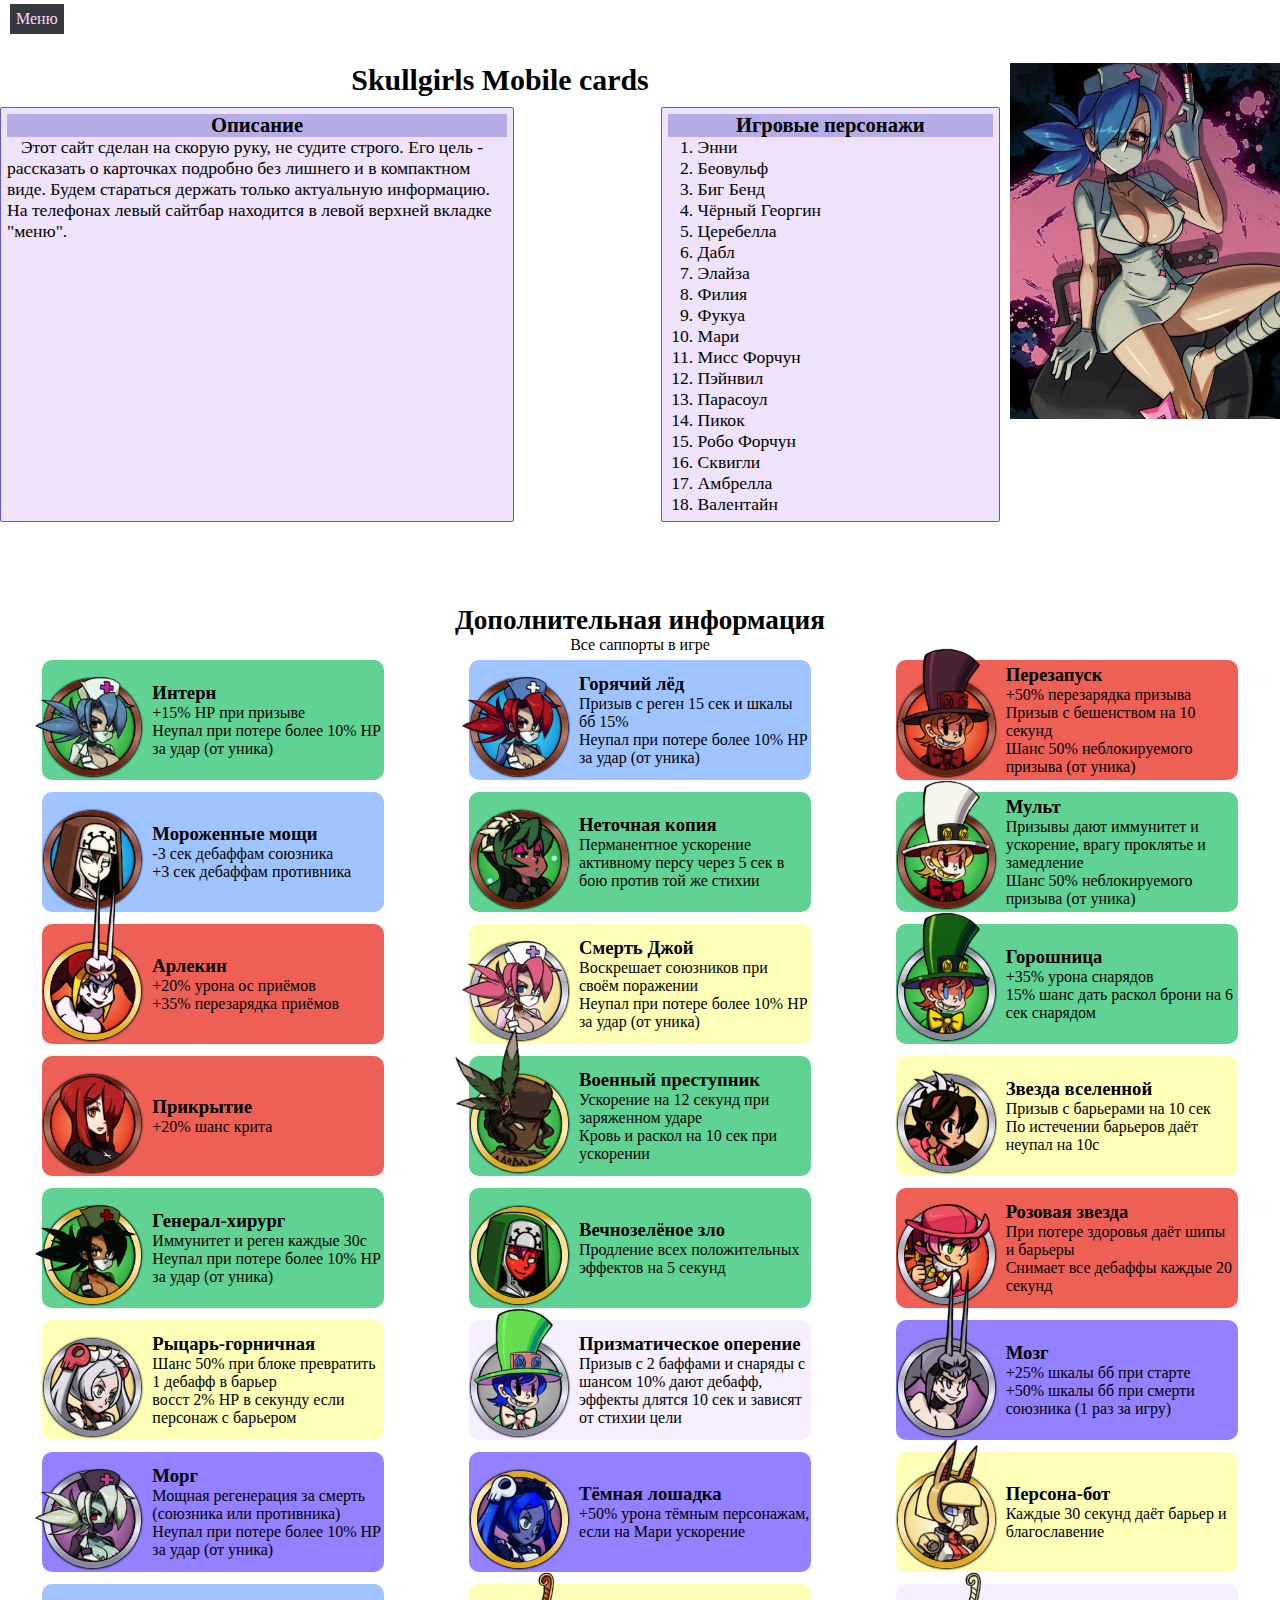
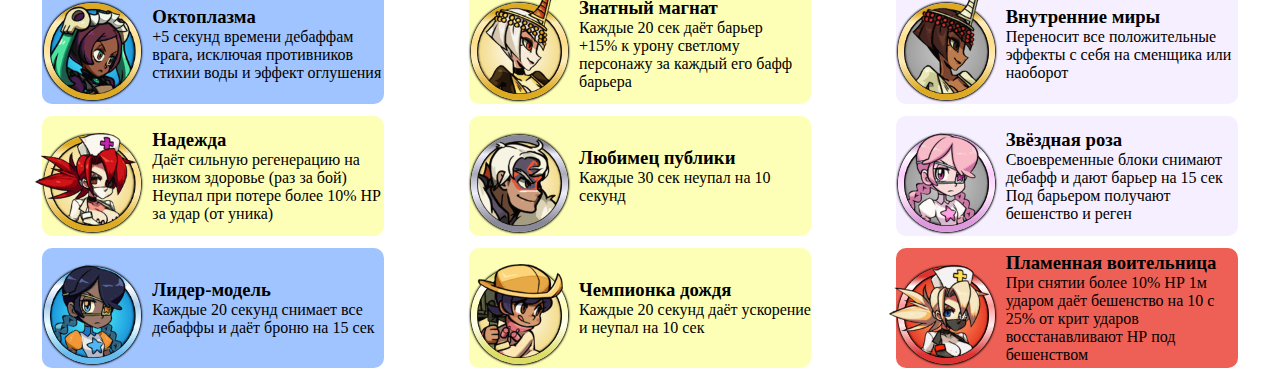
<file: index.html>
<!DOCTYPE html>
<html lang="ru-RU">
<head>
   <meta charset="UTF-8">
   <meta name="viewport" content="width=device-width">
   <link rel="stylesheet" href="files/main.css">
   <link rel="shortcut icon" href="files/icons/valentine.png">
   <title>Skullgirls Mobile Cards</title>
</head>
<body>
   <section  class="wrapper" id="crds">
      <div class="aside" id="aside">
         <p class="version">Версия игры: <span>6.5</span></p>
         <h2>Персонажи</h2>
         <div class="closer" onclick="closer()">X</div>
         <div id="list">
            <ul type="none">
               <li><span>Энни</span>
                  <ul type="none" id="cards">
                     <li onclick="solar_flair()">Солнечный дар</li>
                     <li onclick="star_child()">Звёздное дитя</li>
                     <li onclick="galactic_glamour()">Галактический гламур</li>
                     <li onclick="ninja_star()">Звезда-ниндзя</li>
                     <li onclick="triple_threat()">Тройная угроза</li>
                     <li onclick="cosmic_rebel()">Космическая мятежница</li>
                     <li onclick="materia_girl()">Девочка-материя</li>
                     <li onclick="timeless_hero()">Вневременный кумир</li>
                     <li onclick="moonstruck()">Сила луны</li>
                     <li onclick="ageless_wonder()">Нестареющее чудо</li>
                     <li onclick="starlight_rose()">Звездная роза</li>
                     <li onclick="fire_branded()">Клеймённая огнём</li>
                     <li onclick="model_leader()">Лидер-модель</li>
                     <li onclick="star_shine()">Сияние звёзд</li>
                  </ul></li>
               <li><span>Беовульф</span>
                  <ul type="none">
                     <li onclick="underdog()">Волк отпущения</li>
                     <li onclick="cold_stones()">Ледяная глыба</li>
                     <li onclick="number_one()">Первый</li>
                     <li onclick="hype_man()">Показушник</li>
                     <li onclick="wrestler()">Рестлер Х</li>
                     <li onclick="fan_favorite()">Любимец публики</li>
                     <li onclick="dragon_brawler()">Кулак дракона</li>
                     <li onclick="freedom_fighter()">Борец за свободу</li>
                     <li onclick="pickle_baller()">Пиклобист</li>
                     <li onclick="wulfsbane()">Волкодав</li>
                     <li onclick="weekend_warrior()">Воин на час</li>
                     <li onclick="beast_king()">Царь зверей</li>
                     <li onclick="snake_bite()">Укус змеи</li>
                     <li onclick="dark_might()">Тёмный навсегда</li>
                     <li onclick="ogre_achiever()">Огряной зелёный</li>
                  </ul></li>
               <li><span>Биг Бенд</span>
                  <ul type="none">
                     <li onclick="bassline()">Линия басов</li>
                     <li onclick="beat_box()">Битбокс</li>
                     <li onclick="virtuoso()">Классика виртуоза</li>
                     <li onclick="robocopy()">Робокопия</li>
                     <li onclick="resonant_evil()">Симфония зла</li>
                     <li onclick="treble_maker()">Бравурный бит</li>
                     <li onclick="private_dick()">Рядовой дик</li>
                     <li onclick="jazz()">Солдат джаз</li>
                     <li onclick="megasonic()">Мегасоник</li>
                     <li onclick="epic_sax()">Эпик сакс гай</li>
                     <li onclick="heavy_metal()">Хэви-метал</li>
                     <li onclick="dream_band()">Звёздный состав</li>
                     <li onclick="brass_bandit()">Медный разбойник</li>
                  </ul></li>
               <li><span>Чёрный Георгин</span>
                  <ul type="none">
                     <li onclick="trigger_happy()">Авантюристка</li>
                     <li onclick="golden_gunner()">Золотой стрелок</li>
                     <li onclick="lethal_weapon()">Смертельное оружие</li>
                     <li onclick="dame_slayer()">Наёмница рока</li>
                     <li onclick="soul_crusher()">Сокрушительница душ</li>
                     <li onclick="psycommander()">Психокомандир</li>
                     <li onclick="red_rider()">Красный всадник</li>
                     <li onclick="corrosive_agent()">Едкий агент</li>
                     <li onclick="martial_outlaw()">Военный преступник</li>
                     <li onclick="unfazed()">Невозмутимость</li>
                     <li onclick="fur_monger()">Меховик войны</li>
                     <li onclick="unholy_host()">Носитель нечисти</li>
                     <li onclick="hex_caliber()">Ведьмовский калибр</li>
                  </ul></li>
               <li><span>Церебелла</span>
                  <ul type="none">
                     <li onclick="understudy()">Дублёр</li>
                     <li onclick="headstrong()">Сила мысли</li>
                     <li onclick="toad_warrior()">Боевая жаба</li>
                     <li onclick="gray_matter()">Мозг</li>
                     <li onclick="big_top()">Мощный верх</li>
                     <li onclick="harlequin()">Арлекин</li>
                     <li onclick="brain_freeze()">Отмороженная</li>
                     <li onclick="armed_forces()">Армия</li>
                     <li onclick="criminal_mind()">Преступный умысел</li>
                     <li onclick="scare_giver()">Страшила</li>
                     <li onclick="blitz_glamour()">Сила денег</li>
                     <li onclick="heavy_handed()">Тяжёлая рука</li>
                     <li onclick="star_spangled()">Звёзды и полосы</li>
                     <li onclick="mekastar()">Мехастар</li>
                  </ul></li>
               <li><span>Дабл</span>
                  <ul type="none">
                     <li onclick="nunsense()">Ересь</li>
                     <li onclick="sundae_school()">Мороженные мощи</li>
                     <li onclick="temple_tyrant()">Тиран из храма</li>
                     <li onclick="myst_match()">Мистика</li>
                     <li onclick="doublicious()">Двойная мята</li>
                     <li onclick="rainbow_blight()">Радужный мор</li>
                     <li onclick="immoral_fiber()">Аморальные устои</li>
                     <li onclick="evergreen_evil()">Вечнозеленое зло</li>
                     <li onclick="xenomorph()">Ксеноморф</li>
                     <li onclick="chaos_theory()">Теория хаоса</li>
                     <li onclick="creature_of_habit()">Порождение привычки</li>
                     <li onclick="heart_of_darkness()">Сердце тьмы</li>
                     <li onclick="jawbreaker()">Зуболом</li>
                     <li onclick="altar_ego()">Алтарное эго</li>
                  </ul></li>
               <li><span>Элайза</span>
                  <ul type="none">
                     <li onclick="denile()">Нилисток</li>
                     <li onclick="decrypted()">Гроб да винчи</a></li>
                     <li onclick="scarlet_viper()">Алая гадюка</li>
                     <li onclick="bloody_valentine()">Кровь фэй</li>
                     <li onclick="tomb_gloom()">Мрачная птица</li>
                     <li onclick="inner_pieces()">Внутренние миры</li>
                     <li onclick="red_velvet()">Красный бархат</li>
                     <li onclick="lapis_luxury()">Роскошный лазурит</li>
                     <li onclick="bloodbath()">Кровавая баня</li>
                     <li onclick="diva_intervention()">Партия дивы</li>
                     <li onclick="noble_mogul()">Знатный магнат</li>
                     <li onclick="stand_out()">Одна такая</li>
                     <li onclick="mummy_dearest()">Драгоценная мумия</li>
                  </ul></li>
               <li><span>Филия</span>
                  <ul type="none">
                     <li onclick="bad_hair()">Голова-трава</li>
                     <li onclick="frayed_ends()">Концы секутся</li>
                     <li onclick="ms_frosty()">Снеговичок</li>
                     <li onclick="hair_apparent()">Локон медичи</li>
                     <li onclick="rock_star()">Звезда вселенной</li>
                     <li onclick="parasite_weave()">Паразит</li>
                     <li onclick="idol_threat()">Звёздная угроза</li>
                     <li onclick="curl_scout()">Кудрявый скаут</li>
                     <li onclick="windswept()">Волосы на ветру</li>
                     <li onclick="dreadlocks()">Локоны-убийцы</li>
                     <li onclick="djinn_frizz()">Кудряшка-джинн</li>
                     <li onclick="class_cutter()">Мастер-класс</li>
                     <li onclick="blue_streak()">Синяя молния</li>
                  </ul></li>
               <li><span>Фукуа</span>
                  <ul type="none">
                     <li onclick="rough_copy()">Неточная копия</li>
                     <li onclick="infernal_twin()">Двойник из пекла</li>
                     <li onclick="souls_sister()">Сестра по духу</li>
                     <li onclick="rain_shadow()">Грозовая тень</li>
                     <li onclick="chameleon_twist()">Ящерица спок</li>
                     <li onclick="hell_belle()">Адская девица</li>
                     <li onclick="feathered_edges()">Соколиные крылья</li>
                     <li onclick="vaporwave_vixen()">Милая меломанка</li>
                     <li onclick="night_terror()">Ночной кошмар</li>
                     <li onclick="phantom_threads()">Призрачные нити</li>
                     <li onclick="apex_complex()">Альфа-комплекс</li>
                     <li onclick="dream_demon()">Демон из сна</li>
                     <li onclick="shadow_puppet()">Мрачная марионетка</li>
                     <li onclick="splitting_image()">Зазеркалье</li>
                  </ul></li>
               <li><span>Мари</span>
                  <ul type="none">
                     <li onclick="bare_bones()">Голые кости</li>
                     <li onclick="moody_magus()">Угрюмая колдунья</li>
                     <li onclick="phantom_wrangler()">Призрачная пастушка</li>
                     <li onclick="snake_charmer()">Змея-заклинательница</li>
                     <li onclick="maid_of_honor()">Рыцарь-горничная</li>
                     <li onclick="octoplasm()">Октоплазма</li>
                     <li onclick="gust_buster()">Охотница с пылесосом</li>
                     <li onclick="grin_reaper()">Скалящийся жнец</li>
                     <li onclick="dark_horse()">Тёмная лошадка</li>
                     <li onclick="gravedigger()">Гробокопательница</li>
                     <li onclick="spell_bent()">Одержимость</li>
                     <li onclick="megalomaniac()">Мегаломаньяк</li>
                     <li onclick="heartless()">Бессердечная</li>
                  </ul></li>
               <li><span>Мисс Форчун</span>
                  <ul type="none">
                     <li onclick="just_kitten()">Котейка-шутейка</li>
                     <li onclick="hellcat()">Адская кошка</li>
                     <li onclick="ms_trial()">Мисс Адвокат</li>
                     <li onclick="purrfect_dark()">Полный мр-р-рак</li>
                     <li onclick="feline_lucky()">Трёхцветная удача</li>
                     <li onclick="time_thief()">Похититель времени</li>
                     <li onclick="hack_n_splash()">Рвать и поливать</li>
                     <li onclick="claw_order()">Когти и порядок</li>
                     <li onclick="rogue_agent()">Вор-одиночка</li>
                     <li onclick="meow_furever()">Сейчёс и мяувсегда</li>
                     <li onclick="furmidable()">Котомощь</li>
                     <li onclick="furry_fury()">Лохматая ярость</li>
                     <li onclick="wind_stalker()">Ветреный сталкер</li>
                     <li onclick="foot_soldier()">Рядовой</li>
                  </ul></li>
               <li><span>Пэйнвил</span>
                  <ul type="none">
                     <li onclick="rusty()">Ржавый</li>
                     <li onclick="twisted_mettle()">Металлопрокат</li>
                     <li onclick="blood_drive()">Сестра крови</li>
                     <li onclick="rage_appropriate()">Подростковый</li>
                     <li onclick="freaky_friday()">Жуткая пятница</li>
                     <li onclick="firefly()">Светлячок</li>
                     <li onclick="biting_cold()">Кусачий мороз</li>
                     <li onclick="buzzkill()">Пчёлы-убийцы</li>
                     <li onclick="raw_nerv()">Оголённый нерв</li>
                     <li onclick="grim_fan()">Мрачное фанданго</li>
                     <li onclick="web_crawler()">Паутинник</li>
                     <li onclick="fly_trap()">Мухоловка</li>
                     <li onclick="neuromancer()">Нейромант</li>
                     <li onclick="masked_menace()">Угроза в маске</li>
                  </ul></li>
               <li><span>Парасоул</span>
                  <ul type="none">
                     <li onclick="sheltered()">Прикрытие</li>
                     <li onclick="heavy_reign()">Осадки замка</li>
                     <li onclick="no_egrets()">Держать строй</li>
                     <li onclick="ivy_league()">Лига плюща</li>
                     <li onclick="shadow_ops()">Тайные операции</li>
                     <li onclick="indomitable()">Неукротимость</li>
                     <li onclick="regally_blonde()">Белая королева</li>
                     <li onclick="star_crossed()">Незвёздный час</li>
                     <li onclick="primed()">Высший сорт</li>
                     <li onclick="princess_pride()">Принцесса</li>
                     <li onclick="high_ruler()">Зельдомания</li>
                     <li onclick="bombshell()">Бомба</li>
                     <li onclick="risky_ginger()">Рыжая авантюристка</li>
                     <li onclick="summer_salt()">Соль дождя</li>
                     <li onclick="locked_in()">Бой-баба</li>
                  </ul></li>
               <li><span>Пикок</span>
                  <ul type="none">
                     <li onclick="rerun()">Перезапуск</li>
                     <li onclick="sketchy()">Мульт</li>
                     <li onclick="prism_plumage()">Призматическое оперение</li>
                     <li onclick="wildcard()">Джокер</li>
                     <li onclick="pea_shooter()">Горошница</li>
                     <li onclick="inkling()">Чернильница</li>
                     <li onclick="mean_one()">Гадкая я</li>
                     <li onclick="untouchable()">Неприкасаемые</li>
                     <li onclick="ultraviolent()">Ультрафиолет</li>
                     <li onclick="taf()">Вот и всё</li>
                     <li onclick="primal_prodigy()">Животный дар</li>
                     <li onclick="deal_breaker()">Сделка отменяется</li>
                     <li onclick="freeze_frame()">Стоп-кадр</li>
                     <li onclick="dream_catcher()">Ловец снов</li>
                  </ul></li>
               <li><span>Робо Форчун</span>
                  <ul type="none">
                     <li onclick="prototype()">Прототип</li>
                     <li onclick="m30w()">М-РУ</li>
                     <li onclick="nyanotech()">Нянотехнологии</li>
                     <li onclick="blue_bomber()">Синий подрывник</li>
                     <li onclick="vector_protector()">Защита вектора</li>
                     <li onclick="purrminator()">Мур-р-минатор</li>
                     <li onclick="head_hunter()">Головорезка</li>
                     <li onclick="blue_screen()">Синий экран</li>
                     <li onclick="terror_byte()">Террор-байт</li>
                     <li onclick="number_cruncher()">Числодробилка</li>
                     <li onclick="persona_assistant()">Персона-бот</li>
                     <li onclick="buffer_zone()">Буферная зона</li>
                     <li onclick="overclocked()">В разгоне</li>
                     <li onclick="reimaged()">Новый образ</li>
                     <li onclick="x_bot()">Икс-бот</li>
                  </ul></li>
               <li><span>Сквигли</span>
                  <ul type="none">
                     <li onclick="stage_fright()">Боязнь сцены</li>
                     <li onclick="scared_stiff()">Страх и паралич</li>
                     <li onclick="dead_heat()">Мёртвый огонь</li>
                     <li onclick="gang_green()">Бандитский зелёный</li>
                     <li onclick="nearly_departed()">Почти ушедшая</li>
                     <li onclick="necrobreaker()">Некробрейкер</li>
                     <li onclick="thrill_shrieker()">Героиня триллера</li>
                     <li onclick="dead_of_winter()">Холодная смерть</li>
                     <li onclick="poltergust()">Призрачный порыв</li>
                     <li onclick="bio_exorcist()">Биоэкзорцист</li>
                     <li onclick="demon_artist()">Арт-демонесса</li>
                     <li onclick="plot_twisted()">Сюжетный поворот</li>
                     <li onclick="grave_danger()">Смертельная опасность</li>
                     <li onclick="love_crafted()">Лав и крафт</li>
                  </ul></li>
               <li><span>Амбрелла</span>
                  <ul type="none">
                     <li onclick="salty()">Соль и душевная боль</li>
                     <li onclick="fresh_heir()">Знатный ветер</li>
                     <li onclick="rose_tinted()">Розовая звезда</li>
                     <li onclick="puddle_pirate()">Пират-лужеход</li>
                     <li onclick="candy_crusher()">Конфетный бой</li>
                     <li onclick="wild_child()">Сорвиголова</li>
                     <li onclick="wunderkind()">Вундеркинд</li>
                     <li onclick="tidal_traveler()">Верхом на волне</li>
                     <li onclick="palace_plunderer()">Расхитительница дворцов</li>
                     <li onclick="space_case()">Ты просто космос</li>
                     <li onclick="psykid()">Юный телепат</li>
                     <li onclick="eager_deceiver()">Прыткая пройдоха</li>
                     <li onclick="death_wish()">Жажда смерти</li>
                     <li onclick="raining_champ()">Чемпионка дождя</li>
                  </ul></li>
               <li><span>Валентайн</span>
                  <ul type="none">
                     <li onclick="scrub()">Интерн</li>
                     <li onclick="icy_hot()">Горячий лёд</li>
                     <li onclick="oh_mai()">Мэйдэй!</li>
                     <li onclick="graveyard_shift()">В морге</li>
                     <li onclick="kill_joy()">Смерть джой</li>
                     <li onclick="pyro_technique()">Пиро-техника</li>
                     <li onclick="silent_kill()">Сайлент килл</li>
                     <li onclick="surgeon_general()">Генерал-хирург</li>
                     <li onclick="last_hope()">Надежда</li>
                     <li onclick="final_fang()">Последний клык</li>
                     <li onclick="seraph_soldier()">Пламенная воительница</li>
                     <li onclick="wetwork()">Мокрое дело</li>
                     <li onclick="tres_chic()">Инкогнито</li>
                     <li onclick="assassin_greed()">Жадность убийцы</li>
                     <li onclick="near_death()">Спутница смерти</li>
                  </ul></li>
            </ul>
         </div>
         <h2>Вариации</h2>
      </div>
      <div class="card" id="skullgirls">
         <!-- main.js -->
         <ul class="menu__char" type="none">
            <li class="card_name"><h2 class="head">Skullgirls Mobile cards</h2></li>
            <li class="the_signature_ab indent box" style="max-width: 500px;">
               <h3 class="center highlight">Описание</h3>
               <p>Этот сайт сделан на скорую руку, не судите строго. Его цель - рассказать о карточках подробно без лишнего и в компактном виде. Будем стараться держать только актуальную информацию. На телефонах левый сайтбар находится в левой верхней вкладке "меню".</p>
            </li>
            <li class="the_marquee box">
               <h3 class="center highlight">Игровые персонажи</h3>
               <ol class="char__list">
                  <li><span>Энни</span></li>
                  <li><span>Беовульф</span></li>
                  <li><span>Биг Бенд</span></li>
                  <li><span>Чёрный Георгин</span></li>
                  <li><span>Церебелла</span></li>
                  <li><span>Дабл</span></li>
                  <li><span>Элайза</span></li>
                  <li><span>Филия</span></li>
                  <li><span>Фукуа</span></li>
                  <li><span>Мари</span></li>
                  <li><span>Мисс Форчун</span></li>
                  <li><span>Пэйнвил</span></li>
                  <li><span>Парасоул</span></li>
                  <li><span>Пикок</span></li>
                  <li><span>Робо Форчун</span></li>
                  <li><span>Сквигли</span></li>
                  <li><span>Амбрелла</span></li>
                  <li><span>Валентайн</span></li>
               </ol>
             </li>
            <li class="main_img"><img src="files/cards/main2.jpg" width="270px" height="356px"></li>
         </ul>
         <h2 class="head">Дополнительная информация</h2>
         <!-- main.js -->
      </div>
      <div class="opener" onclick="opener()">Меню</div>
      <!-- ddd -->
      <div style="position: fixed; width: 180px; height: 200px; left: 0; bottom: 0; background-color: #e7c3e7; display: grid; z-index: 10; display: none;">
         <a href="https://krazete.github.io/sgm/index.html" target="_blank" rel="noopener noreferrer">Krazete</a>
         <a href="https://skullgirlsmobile.fandom.com/wiki/Parasite_Weave" target="_blank" rel="noopener noreferrer">Fandom</a>
      </div>
   </section>
   <script src="files/main.js"></script>
   <script src="characters/annie.js"></script>
   <script src="characters/beowulf.js"></script>
   <script src="characters/bigband.js"></script>
   <script src="characters/dahlia.js"></script>
   <script src="characters/cerebella.js"></script>
   <script src="characters/double.js"></script>
   <script src="characters/eliza.js"></script>
   <script src="characters/filia.js"></script>
   <script src="characters/fukua.js"></script>
   <script src="characters/marie.js"></script>
   <script src="characters/msfocha.js"></script>
   <script src="characters/painwheel.js"></script>
   <script src="characters/parasoul.js"></script>
   <script src="characters/peacock.js"></script>
   <script src="characters/robofocha.js"></script>
   <script src="characters/squigly.js"></script>
   <script src="characters/umbrella.js"></script>
   <script src="characters/valentine.js"></script>
   <!-- Yandex.Metrika counter -->
<script type="text/javascript" >
   (function(m,e,t,r,i,k,a){m[i]=m[i]||function(){(m[i].a=m[i].a||[]).push(arguments)};
   m[i].l=1*new Date();
   for (var j = 0; j < document.scripts.length; j++) {if (document.scripts[j].src === r) { return; }}
   k=e.createElement(t),a=e.getElementsByTagName(t)[0],k.async=1,k.src=r,a.parentNode.insertBefore(k,a)})
   (window, document, "script", "https://mc.yandex.ru/metrika/tag.js", "ym");

   ym(98652257, "init", {
        clickmap:true,
        trackLinks:true,
        accurateTrackBounce:true
   });
</script>
<noscript><div><img src="https://mc.yandex.ru/watch/98652257" style="position:absolute; left:-9999px;" alt="" /></div></noscript>
<!-- /Yandex.Metrika counter -->
</body>
</html>
</file>
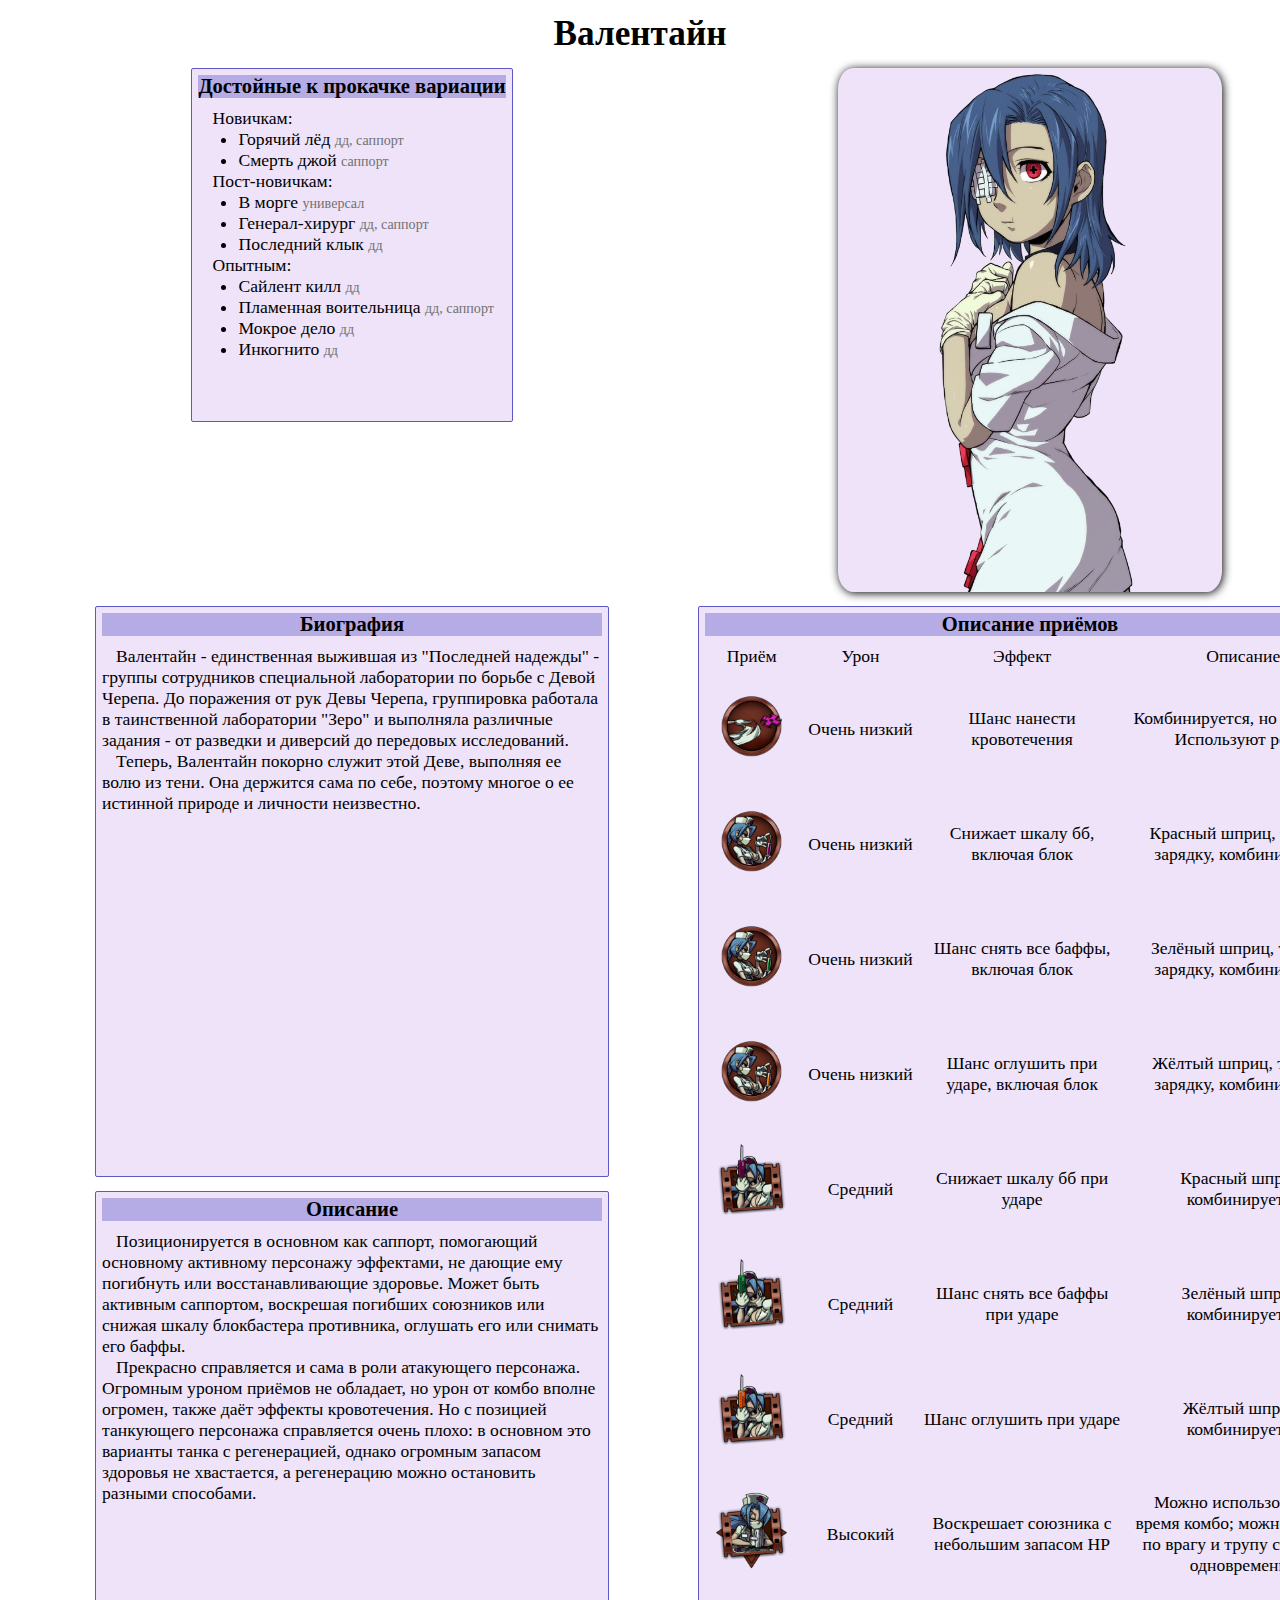
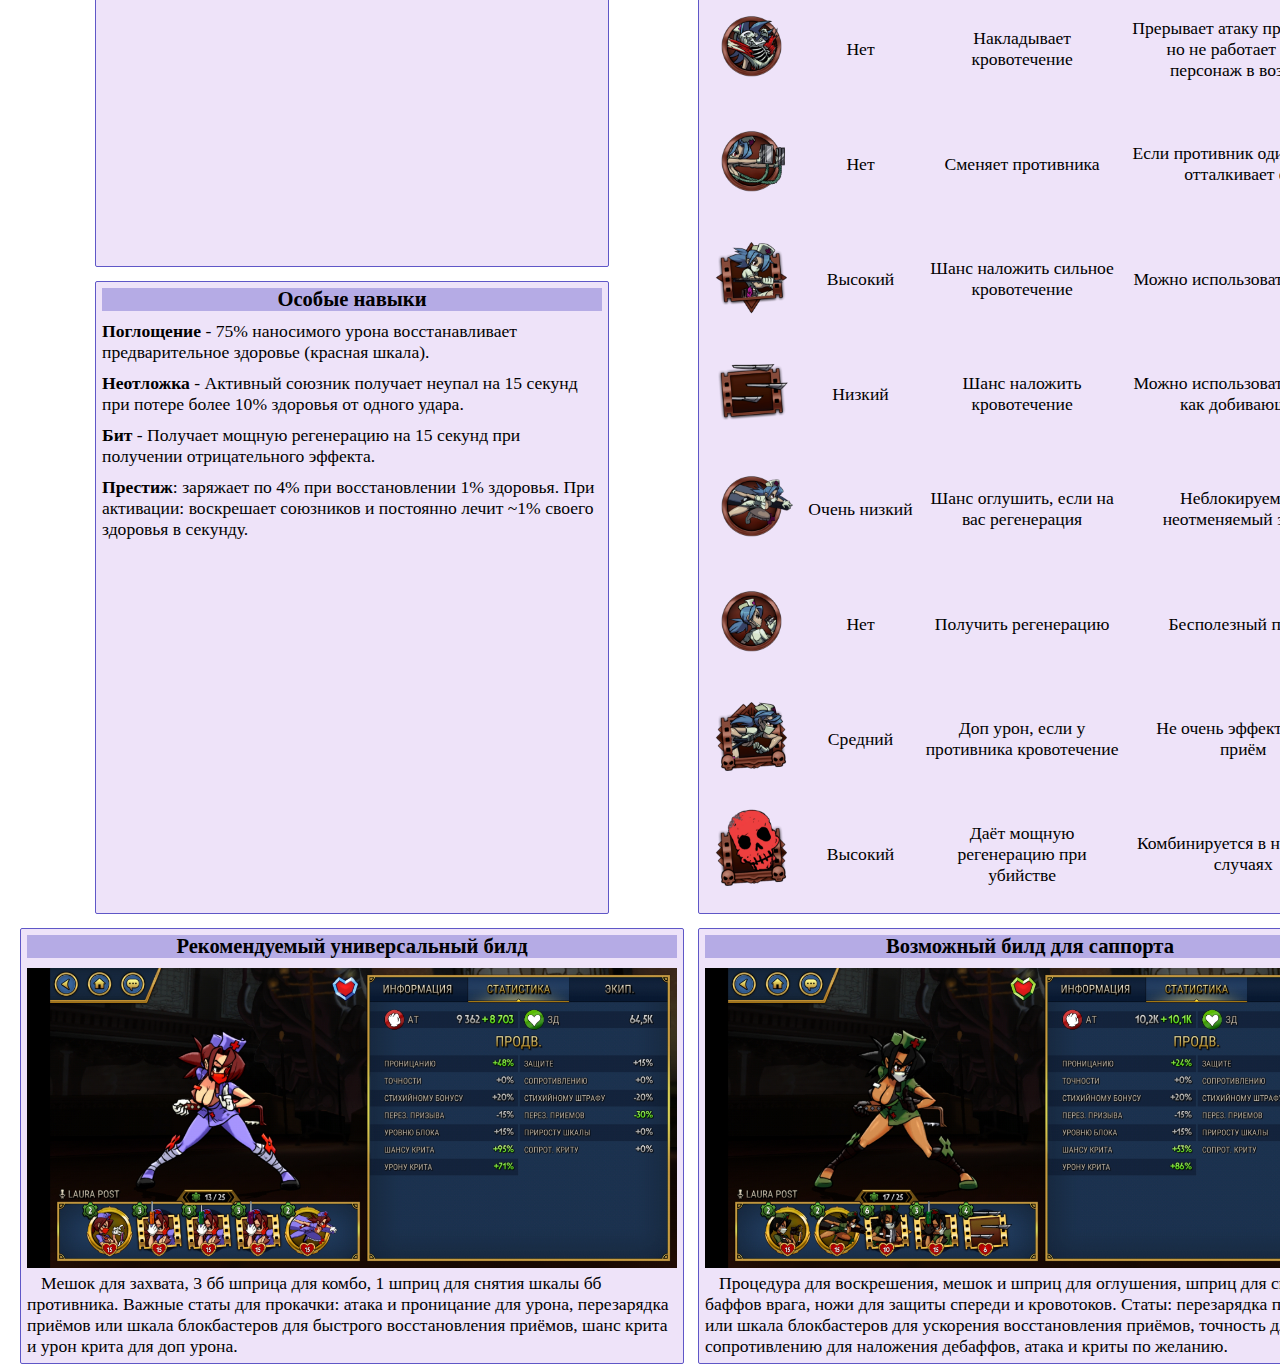
<file: valentine.html>
<!DOCTYPE html>
<html lang="ru-RU">
<head>
   <meta charset="UTF-8">
   <meta name="viewport" content="width=device-width">
   <link rel="stylesheet" href="files/characters_list.css">
   <link rel="shortcut icon" href="files/icons/valentine.png">
   <title>Skullgirls Mobile Valentine</title>
<style>
   .chart ul {
      grid-template-areas: "d1 d2 d3 d4"
      "o1-1 o1-2 o1-3 o1-4"
      "o2-1 o2-2 o2-3 o2-4"
      "o3-1 o3-2 o3-3 o3-4"
      "o4-1 o4-2 o4-3 o4-4"
      "o5-1 o5-2 o5-3 o5-4"
      "o6-1 o6-2 o6-3 o6-4"
      "o7-1 o7-2 o7-3 o7-4"
      "o8-1 o8-2 o8-3 o8-4"
      "o9-1 o9-2 o9-3 o9-4"
      "o10-1 o10-2 o10-3 o10-4"
      "o11-1 o11-2 o11-3 o11-4"
      "o12-1 o12-2 o12-3 o12-4"
      "o13-1 o13-2 o13-3 o13-4"
      "o14-1 o14-2 o14-3 o14-4"
      "o15-1 o15-2 o15-3 o15-4"
      "o16-1 o16-2 o16-3 o16-4";
      }
</style>
</head>
<body>
   <div class="wrapper">
      <h1 class="header">Валентайн</h1>
      <div class="container">
         <div class="character_description box">
            <h3>Описание</h3>
            <p>Позиционируется в основном как саппорт, помогающий основному активному персонажу эффектами, не дающие ему погибнуть или восстанавливающие здоровье. Может быть активным саппортом, воскрешая погибших союзников или снижая шкалу блокбастера противника, оглушать его или снимать его баффы.</p>
            <p>Прекрасно справляется и сама в роли атакующего персонажа. Огромным уроном приёмов не обладает, но урон от комбо вполне огромен, также даёт эффекты кровотечения. Но с позицией танкующего персонажа справляется очень плохо: в основном это варианты танка с регенерацией, однако огромным запасом здоровья не хвастается, а регенерацию можно остановить разными способами.</p>
         </div>
         <div class="character_biografy box">
            <h3>Биография</h3>
            <p>Валентайн - единственная выжившая из "Последней надежды" - группы сотрудников специальной лаборатории по борьбе с Девой Черепа. До поражения от рук Девы Черепа, группировка работала в таинственной лаборатории "Зеро" и выполняла различные задания - от разведки и диверсий до передовых исследований.</p>
            <p>Теперь, Валентайн покорно служит этой Деве, выполняя ее волю из тени. Она держится сама по себе, поэтому многое о ее истинной природе и личности неизвестно.</p>
         </div>
         <div class="character_special box">
            <h3>Особые навыки</h3>
            <ul type="none">
               <li><strong>Поглощение</strong> - 75% наносимого урона восстанавливает предварительное здоровье (красная шкала).</li>
               <li><strong>Неотложка</strong> - Активный союзник получает неупал на 15 секунд при потере более 10% здоровья от одного удара.</li>
               <li><strong>Бит</strong> - Получает мощную регенерацию на 15 секунд при получении отрицательного эффекта.</li>
               <li><strong>Престиж</strong>: заряжает по 4% при восстановлении 1% здоровья. При активации: воскрешает союзников и постоянно лечит ~1% своего здоровья в секунду.</li>
            </ul>
         </div>
         <div class="variations box">
            <h3>Достойные к прокачке вариации</h3>
            <p>Новичкам:
               <ul>
                  <li>Горячий лёд <span class="variations__playstyle">дд, саппорт</span></li>
                  <li>Смерть джой <span class="variations__playstyle">саппорт</span></li>
               </ul>
            </p>
            <p>Пост-новичкам:
               <ul>
                  <li>В морге <span class="variations__playstyle">универсал</span></li>
                  <li>Генерал-хирург <span class="variations__playstyle">дд, саппорт</span></li>
                  <li>Последний клык <span class="variations__playstyle">дд</span></li>
               </ul>
            </p>
            <p>Опытным:
               <ul>
                  <li>Сайлент килл <span class="variations__playstyle">дд</span></li>
                  <li>Пламенная воительница <span class="variations__playstyle">дд, саппорт</span></li>
                  <li>Мокрое дело <span class="variations__playstyle">дд</span></li>
                  <li>Инкогнито <span class="variations__playstyle">дд</span></li>
               </ul>
            </p>
         </div>
         <img src="files/arts/main_valentine.png" class="character_image">
         <div class="table box">
            <h3>Описание приёмов</h3>
            <div class="chart">
               <ul type="none">
                  <li style="grid-area: d1;">Приём</li>
                  <li style="grid-area: d2;">Урон</li>
                  <li style="grid-area: d3;">Эффект</li>
                  <li style="grid-area: d4;">Описание</li>
                  <li style="grid-area: o1-1;"><img src="files/moves/valentine/Dead_Cross.png" height="100px"></li>
                  <li style="grid-area: o1-2;">Очень низкий</li>
                  <li style="grid-area: o1-3;">Шанс нанести кровотечения</li>
                  <li style="grid-area: o1-4;">Комбинируется, но с окнами. Используют редко</li>
                  <li style="grid-area: o2-1;"><img src="files/moves/valentine/Vial_Hazard_Type_A.png" height="100px"></li>
                  <li style="grid-area: o2-2;">Очень низкий</li>
                  <li style="grid-area: o2-3;">Снижает шкалу бб, включая блок</li>
                  <li style="grid-area: o2-4;">Красный шприц, требует зарядку, комбинируется</li>
                  <li style="grid-area: o3-1;"><img src="files/moves/valentine/Vial_Hazard_Type_B.png" height="100px"></li>
                  <li style="grid-area: o3-2;">Очень низкий</li>
                  <li style="grid-area: o3-3;">Шанс снять все баффы, включая блок</li>
                  <li style="grid-area: o3-4;">Зелёный шприц, требует зарядку, комбинируется</li>
                  <li style="grid-area: o4-1;"><img src="files/moves/valentine/Vial_Hazard_Type_C.png" height="100px"></li>
                  <li style="grid-area: o4-2;">Очень низкий</li>
                  <li style="grid-area: o4-3;">Шанс оглушить при ударе, включая блок</li>
                  <li style="grid-area: o4-4;">Жёлтый шприц, требует зарядку, комбинируется</li>
                  <li style="grid-area: o5-1;"><img src="files/moves/valentine/Countervenom_Sedative.png" height="100px"></li>
                  <li style="grid-area: o5-2;">Средний</li>
                  <li style="grid-area: o5-3;">Снижает шкалу бб при ударе</li>
                  <li style="grid-area: o5-4;">Красный шприц, комбинируется</li>
                  <li style="grid-area: o6-1;"><img src="files/moves/valentine/Countervenom_Detox.png" height="100px"></li>
                  <li style="grid-area: o6-2;">Средний</li>
                  <li style="grid-area: o6-3;">Шанс снять все баффы при ударе</li>
                  <li style="grid-area: o6-4;">Зелёный шприц, комбинируется</li>
                  <li style="grid-area: o7-1;"><img src="files/moves/valentine/Countervenom_Paralysis.png" height="100px"></li>
                  <li style="grid-area: o7-2;">Средний</li>
                  <li style="grid-area: o7-3;">Шанс оглушить при ударе</li>
                  <li style="grid-area: o7-4;">Жёлтый шприц, комбинируется</li>
                  <li style="grid-area: o8-1;"><img src="files/moves/valentine/Forbidden_Procedure.png" height="100px"></li>
                  <li style="grid-area: o8-2;">Высокий</li>
                  <li style="grid-area: o8-3;">Воскрешает союзника с небольшим запасом НР</li>
                  <li style="grid-area: o8-4;">Можно использовать во время комбо; можно ударить по врагу и трупу союзника одновременно</li>
                  <li style="grid-area: o9-1;"><img src="files/moves/valentine/Val_Burst.png" height="100px"></li>
                  <li style="grid-area: o9-2;">Нет</li>
                  <li style="grid-area: o9-3;">Накладывает кровотечение</li>
                  <li style="grid-area: o9-4;">Прерывает атаку противника, но не работает когда персонаж в воздухе</li>
                  <li style="grid-area: o10-1;"><img src="files/moves/valentine/Triage.png" height="100px"></li>
                  <li style="grid-area: o10-2;">Нет</li>
                  <li style="grid-area: o10-3;">Сменяет противника</li>
                  <li style="grid-area: o10-4;">Если противник один, просто отталкивает его</li>
                  <li style="grid-area: o11-1;"><img src="files/moves/valentine/Laryngectomy.png" height="100px"></li>
                  <li style="grid-area: o11-2;">Высокий</li>
                  <li style="grid-area: o11-3;">Шанс наложить сильное кровотечение</li>
                  <li style="grid-area: o11-4;">Можно использовать в комбо</li>
                  <li style="grid-area: o12-1;"><img src="files/moves/valentine/Checkmate_Incision.png" height="100px"></li>
                  <li style="grid-area: o12-2;">Низкий</li>
                  <li style="grid-area: o12-3;">Шанс наложить кровотечение</li>
                  <li style="grid-area: o12-4;">Можно использовать в комбо как добивающий</li>
                  <li style="grid-area: o13-1;"><img src="files/moves/valentine/Mortuary_Drop.png" height="100px"></li>
                  <li style="grid-area: o13-2;">Очень низкий</li>
                  <li style="grid-area: o13-3;">Шанс оглушить, если на вас регенерация</li>
                  <li style="grid-area: o13-4;">Неблокируемый, неотменяемый захват</li>
                  <li style="grid-area: o14-1;"><img src="files/moves/valentine/Chocoglycemia.png" height="100px"></li>
                  <li style="grid-area: o14-2;">Нет</li>
                  <li style="grid-area: o14-3;">Получить регенерацию</li>
                  <li style="grid-area: o14-4;">Бесполезный приём</li>
                  <li style="grid-area: o15-1;"><img src="files/moves/valentine/EKG_Flatliner.png" height="100px"></li>
                  <li style="grid-area: o15-2;">Средний</li>
                  <li style="grid-area: o15-3;">Доп урон, если у противника кровотечение</li>
                  <li style="grid-area: o15-4;">Не очень эффективный приём</li>
                  <li style="grid-area: o16-1;"><img src="files/moves/valentine/Dead_On_Arrival.png" height="100px"></li>
                  <li style="grid-area: o16-2;">Высокий</li>
                  <li style="grid-area: o16-3;">Даёт мощную регенерацию при убийстве</li>
                  <li style="grid-area: o16-4;">Комбинируется в некоторых случаях</li>
               </ul>
            </div>
         </div>
         <div class="build1 box">
            <h3>Рекомендуемый универсальный билд</h3>
            <img src="files/moves/valentine/build_wetwork.jpg">
            <p>Мешок для захвата, 3 бб шприца для комбо, 1 шприц для снятия шкалы бб противника. Важные статы для прокачки: атака и проницание для урона, перезарядка приёмов или шкала блокбастеров для быстрого восстановления приёмов, шанс крита и урон крита для доп урона.</p>
         </div>
         <div class="build2 box">
            <h3>Возможный билд для саппорта</h3>
            <img src="files/moves/valentine/build_general.jpg">
            <p>Процедура для воскрешения, мешок и шприц для оглушения, шприц для снятия баффов врага, ножи для защиты спереди и кровотоков. Статы: перезарядка приёмов или шкала блокбастеров для ускорения восстановления приёмов, точность для контры сопротивлению для наложения дебаффов, атака и криты по желанию.</p>
         </div>
      </div>
   </div>
</body>
</html>
</file>
<file: files/main.css>
:root {
   --main-theme: #e7c3e7;
   --highlight: #b5abe5;
   --aside-list-color: #f5daf5;
   --aside-list-active: #18a5db;
   --aside-list-click: rgba(245, 219, 245, 0.5);
   --aside-bg: #363940;
   --mobile-aside-bg: rgba(54, 57, 64, 0.6);
   --version-red: #dd6666;
   --version-blue: #21cfed;
   --wind-theme: #60d394;
   --fire-theme: #ee6055;
   --water-theme: #a0c4ff;
   --light-theme: #fdffb6;
   --dark-theme: #9381ff;
   --neutral-theme: #f5efff;
}

* {
   margin: 0;
   padding: 0;
   text-decoration: none;
}
a {
   color: currentColor;
}

.aside {
   width: 186px;
   height: 100%;
   background-color: var(--aside-bg);
   position: fixed;
   top: 0;
   left: 0;
   z-index: 6;
   font-family: Bahnschrift;
   backdrop-filter: blur(1px);
   h2 {
      color: var(--aside-list-active);
      margin-top: 6px;
      text-align: center;
   }
}

.version {
   margin-left: 6px;
   color: var(--aside-list-color);
   span {color: var(--version-red);}
}

.card {
   min-height: 100vh;
   display: block;
   position: relative;
   margin-left: 186px;
   top: 0;
   right: 0;
   padding-left: 6px;
   font-family: Bahnschrift;
   /* background-color: #c3c3c3; */
}

.aside ul {
   position: relative;
   margin-left: 10px;
   color: var(--aside-list-color);
}
.aside li:hover {
   color: var(--aside-list-active);
}
.aside li:active {
   background-color: var(--aside-list-click);
}

.aside ul li {
   display: inline;
   white-space: pre-line;
   cursor: pointer;
}

.aside ul li ul {
   display: none;
   position: absolute;
   top: 364px;
   left: 0px;
   margin-left: 0;
   color: var(--aside-list-color);
   z-index: 10;
}

.aside ul li ul.nav_active {
   display: block;
}

.aside-closer {
   position: absolute;
   top: 0;
   right: 0;
   font-size: 6rem;
   color: red;
   display: none;
}

.list_icon {
   position: absolute;
   left: 0;
   top: 0;
}

.card .head {
   text-align: center;
   font-size: 170%;
   margin-top: 7vh;
}
.card .aka {
   font-size: 70%;
   color: #6d7078;
}

.card .menu__char {
   font-size: 120%;
   display: grid;
   grid-template-areas: "e e d"
                        "b f d"
                        "h a c"
                        "h i g";
   gap: 10px;
   grid-template-columns: auto auto 270px;
}
.the_description {grid-area: a;}
.the_signature_ab {grid-area: b;}
.the_marquee {grid-area: f;}
.the_prestige {grid-area: g;}
.the_base_stats {grid-area: c;}
.card_img, .main_img {grid-area: d; pointer-events: none;}
.card_name {grid-area: e;}
.the_moves {grid-area: h;}

.main_img {padding-top: 7vh;}

.char__list {
   margin-left: 30px;
   display: flex;
   /* max-height: 360px; */
   flex-direction: column;
   flex-wrap: wrap;
   justify-content: flex-start;
   align-items: flex-start;
}
.char__list li span:hover {cursor: pointer; color: var(--aside-list-active);}
.char__list li span:active {color: var(--version-red);}

.indent p {text-indent: 14px;}

.table {
   padding-left: 6px;
   background-color: var(--table-color);
   border-radius: 10px;
}

.center {
   text-align: center;
}

.highlight {background-color: var(--highlight);}

.the_marquee p:last-child {margin-top: 10px;}

.the_add_stats {
   display: flex;
   flex-direction: row;
   justify-content: space-evenly;
   grid-area: i;
}

.stats__column {max-width: 450px;}
.stats__column h2, .builds h2 {text-align: center;}
.stats {
   display: flex;
   flex-direction: row;
   justify-content: space-between;
   align-items: flex-start;
   grid-gap: 10px;
}
.stats__sub {
   width: 218px;
}
.stats__sub li {
   margin-left: 18px;
   margin-top: 4px;
}

.build__column {
   display: flex;
   flex-direction: column;
   flex-wrap: nowrap;
}
.build__list {
   display: flex;
   flex-direction: row;
   align-items: center;
   max-width: 400px;
}

#supp_ntfc {
   display: flex;
   flex-direction: row;
   flex-wrap: wrap;
   justify-content: space-around;
   padding-bottom: 14px;
}

.supp_card {
   position: relative;
   width: 340px;
   height: 120px;
   border-radius: 10px;
   margin: 6px;
   display: flex;
   align-items: center;
   padding-left: 2px;
}

.card_desc {
   padding-left: 11px;
   color: black;
}

.frame {
   width: 85px;
   height: 85px;
   border-radius: 50%;
   box-shadow: 0 0 2px 1px black;
   padding: 6px;
   margin: 0 auto -15px auto;
}

.bronze .frame {background-image: linear-gradient(#621 10%, #b76 20%, #843 40%, #b76 60%, #621 90%);}
.silver .frame {background-image: linear-gradient(#889 10%, #eef 20%, #aab 40%, #eef 60%, #889 90%);}
.gold .frame {background-image: linear-gradient(#da2 10%, #feb 20%, #fd8 40%, #feb 60%, #da2 90%);}
.diamond.neutral .frame,
.diamond .neutral .frame {background-image: linear-gradient(#d9d 10%, #fff 20%, #fcf 40%, #fef 60%, #d9d 90%);}
.diamond.fire .frame,
.diamond .fire .frame {background-image: linear-gradient(#d33 10%, #fff 20%, #f99 40%, #fee 60%, #d33 90%);}
.diamond.water .frame,
.diamond .water .frame {background-image: linear-gradient(#6be 10%, #fff 20%, #ace 40%, #eff 60%, #6be 90%);}
.diamond.wind .frame,
.diamond .wind .frame {background-image: linear-gradient(#8b3 10%, #fff 20%, #de9 40%, #efe 60%, #8b3 90%);}
.diamond.dark .frame,
.diamond .dark .frame {background-image: linear-gradient(#95f 10%, #fff 20%, #caf 40%, #fef 60%, #95f 90%);}
.diamond.light .frame,
.diamond .light .frame {background-image: linear-gradient(#dd6 10%, #fff 20%, #ffb 40%, #ffe 60%, #dd6 90%);}
.backdrop {
    position: relative;
    width: 100%;
    height: 100%;
    border-radius: 50%;
    box-shadow: inset 0 0 2px 1px black;
}
.neutral .backdrop {background-image: radial-gradient(#ccc, #888);}
.fire .backdrop {background-image: radial-gradient(#fb7, #d00);}
.water .backdrop {background-image: radial-gradient(#5ff, #06c);}
.wind .backdrop {background-image: radial-gradient(#9f8, #082);}
.dark .backdrop {background-image: radial-gradient(#eae, #525);}
.light .backdrop {background-image: radial-gradient(#fff, #ec5);}

.portrait {
   width: 151%;
   margin: -110% 0 0 -26%;
   pointer-events: none;
}

.pop_build__list {
   display: flex;
   flex-wrap: wrap;
   justify-content: space-around;
}
.pop_build__list li img {width: 800px;}
.pop_build__list li iframe {width: 560px; height: 315px;}

.opener {
   position: absolute;
   padding: 6px;
   top: 4px;
   left: 10px;
   background-color: var(--aside-bg);
   color: var(--aside-list-color);
   display: none;
}
.closer {
   position: absolute;
   padding: 6px;
   top: 14px;
   right: 8px;
   background-color: var(--aside-bg);
   color: var(--version-red);
   font-size: 200%;
   border-radius: 46%;
   display: none;
}
.btn_active {display: block !important;}

.addition_img_container {
   display: flex;
   align-items: flex-start;
   justify-content: space-around;
   flex-wrap: wrap;
}
.addition_img_container img {max-width: 100%;}

.empty {color: white;}
.empty:hover {color: white !important;}
.box {
   background-color: #eee3f9;
   border: 1px #5f57c7 solid;
   border-radius: 2px;
   padding: 6px;
}
/* .box:hover {background-color: var(--box-hover-color);} */

.box-sup {background-color: var(--box-color);}

@media (max-width: 1604px) {
   .card .menu__char {font-size: 110%;}
   .first_main_column {width: 220px;}
   .second_main_column {width: 400px;}
   .pop_build__list {flex-direction: column;}
}

@media (max-width: 1338px) {
   .aside {
      display: none;
      width: 340px;
      font-size: 130%;
      background-color: var(--mobile-aside-bg);
   }
   .aside ul li ul {top: 450px; left: unset;}
   .aside h2 {text-align: start;}
   .version {color: var(--version-blue);}
   .version span {color: var(--aside-list-active);}

   .aside ul li ul.nav_active {
      position: absolute;
      top: 24rem;
      right: 4px;
      text-align: right;
   }

   .card {
      margin-left: 0;
      padding-left: 0;
   }
   .opener, .closer {display: block;}
   .char__list li span:active {color: var(--aside-list-active);}
}

@media (max-width: 1150px) {
   .card {position: relative;}
   .card .menu__char {
      grid-template-areas:
      "e e"
      "b d"
      "a d"
      "i c"
      "h g"
      "h f";
      justify-content: space-evenly;
      grid-template-columns: auto;
   }

   .the_base_stats {margin: 0 auto; max-width: 400px;}
   .menu__char .card_img {margin: 0 auto;}
   .main_img {display: none;}
   .pop_build__list li img {width: 100%;}
}

@media (max-width: 734px) {
   .stats {flex-direction: column;}
}

@media (max-width: 670px) {
   * {align-items: center;}
   .card .menu__char {
      grid-template-areas:
      "e"
      "d"
      "c"
      "a"
      "b"
      "f"
      "g"
      "h"
      "i";
      gap: 20px;
      margin: 0 10px;
   }

   .stats {flex-direction: row;}
   .build__column {align-items: stretch;}
   .pop_build__list li iframe {width: 100%; height: auto;}
}

@media (max-width: 520px) {
   .aside {
      width: 100%;
      overflow: overlay;
      background-color: var(--aside-bg);
   }
   .char__list {
      min-width: 300px;
   }
}

@media (max-width: 470px) {
   .the_signature_ab, .stats__column, .build__list {width: auto;}
   .stats {flex-direction: column; row-gap: 20px;}
   .supp_card {width: 100%;}
}
</file>
<file: files/characters_list.css>
* {
   margin: 0;
   padding: 0;
   font-family: Bahnschrift;
   text-decoration: none;
}
a {
   color: currentColor;
}

body {
   background-size: cover;
   background-attachment: fixed;
   background-position: center;
}
.wrapper {font-size: 110%;}

.header {
   text-align: center;
   margin-top: 14px;
   margin-bottom: 14px;
}

.character_description {grid-area: dsc; max-width: 500px;}
.character_biografy {grid-area: bio; max-width: 500px;}
.variations {grid-area: var; height: 340px;}
.variations ul {margin-left: 40px;}
.character_special {grid-area: spl; max-width: 500px; padding-left: 14px;}
.character_image {
   grid-area: img;
   width: 30vw;
   background-color: #eee3f9;
   border-radius: 4%;
   box-shadow: 1px 1px 10px 0px black;
}
.table {grid-area: tbl;}
.build1 {grid-area: rb1;}
.build2 {grid-area: rb2;}

.variations__playstyle {
   color: #717171;
   font-size: 80%;
}

.container {
   margin-left: 20px;
   display: grid;
   grid-template-areas: "bio tbl img"
                        "dsc tbl img"
                        "spl tbl rb1"
                        "var tbl rb2";
   gap: 14px;
   justify-items: center;
}

.container div h3 {text-align: center;}
.container div p {text-indent: 14px;}

.mb10 {margin-bottom: 10px;}
.character_special ul li {margin-bottom: 10px;}

.box {
   background-color: #eee3f9;
   border: 1px #5f57c7 solid;
   border-radius: 2px;
   padding: 6px;
}
.box h3 {background-color: #b5abe5; margin-bottom: 10px;}

.chart ul {
   display: grid;
   justify-items: center;
   align-items: center;
   text-align: center;
   gap: 10px;
}

.build1 img, .build1 p, .build2 img, .build2 p {width: 36vw;}

@media (max-width: 1400px) {
   .container {
      grid-template-areas: "var img"
                           "bio tbl"
                           "dsc tbl"
                           "spl tbl"
                           "rb1 rb2";
   }
   .build1 img, .build1 p, .build2 img, .build2 p {width: 650px;}
}

@media (max-width: 1000px) {
   .container {
      margin-left: 0;
      grid-template-areas: "img"
      "dsc"
      "bio"
      "spl"
      "var"
      "tbl"
      "rb1"
      "rb2";
   }

   .variations {height: auto; width: 500px;}

   .character_image {width: 70%;}

   .build1 img, .build1 p, .build2 img, .build2 p {width: 100%;}
}

@media (max-width: 515px) {
   .character_image {width: 90%;}
   .chart ul {gap: 4px;}
}
</file>
